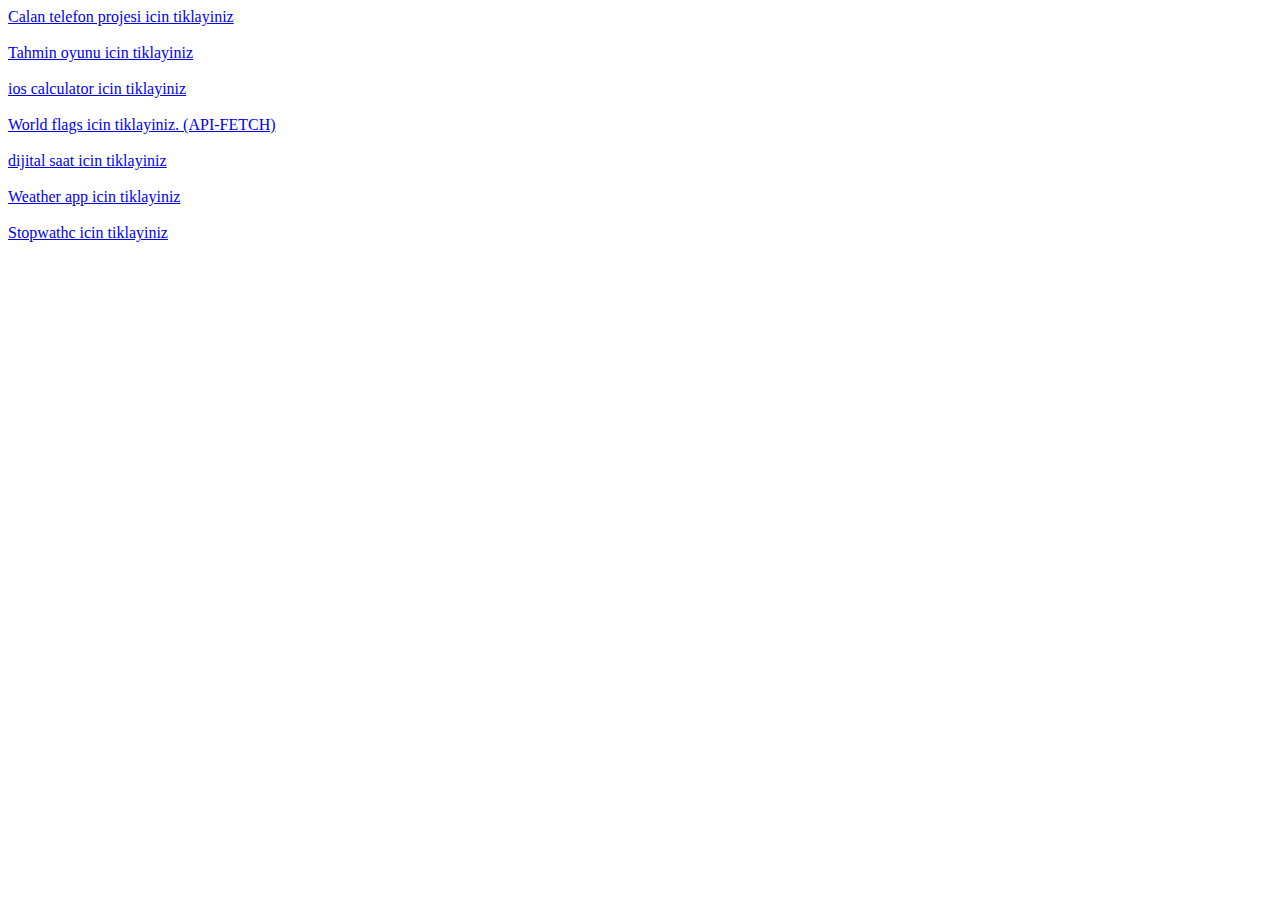
<file: index.html>
<!DOCTYPE html>
<html lang="en">
<head>
    <meta charset="UTF-8">
    <meta http-equiv="X-UA-Compatible" content="IE=edge">
    <meta name="viewport" content="width=device-width, initial-scale=1.0">
    <title>Document</title>
</head>
<body>
    <a href="./19-09-2022 calan telefon/index.html">Calan telefon projesi icin tiklayiniz</a>
    <br><br>
    <a href="./20-09-2020 tahmin-oyunu/index.html">Tahmin oyunu icin tiklayiniz</a>
    <br><br>
    <a href="./ios calculator/ios-calculator.html">ios calculator icin tiklayiniz</a>
    <br><br>
    <a href="./world-flags/index.html">World flags icin tiklayiniz. (API-FETCH)</a>
    <br><br>
    <a href="./js clock/index.html">dijital saat icin tiklayiniz</a>
    <br><br>
    <a href="./weather-app/index.html">Weather app icin tiklayiniz</a>
    <br><br>
    <a href="./stopwatch/index.html">Stopwathc icin tiklayiniz</a>
</body>
</html>
</file>
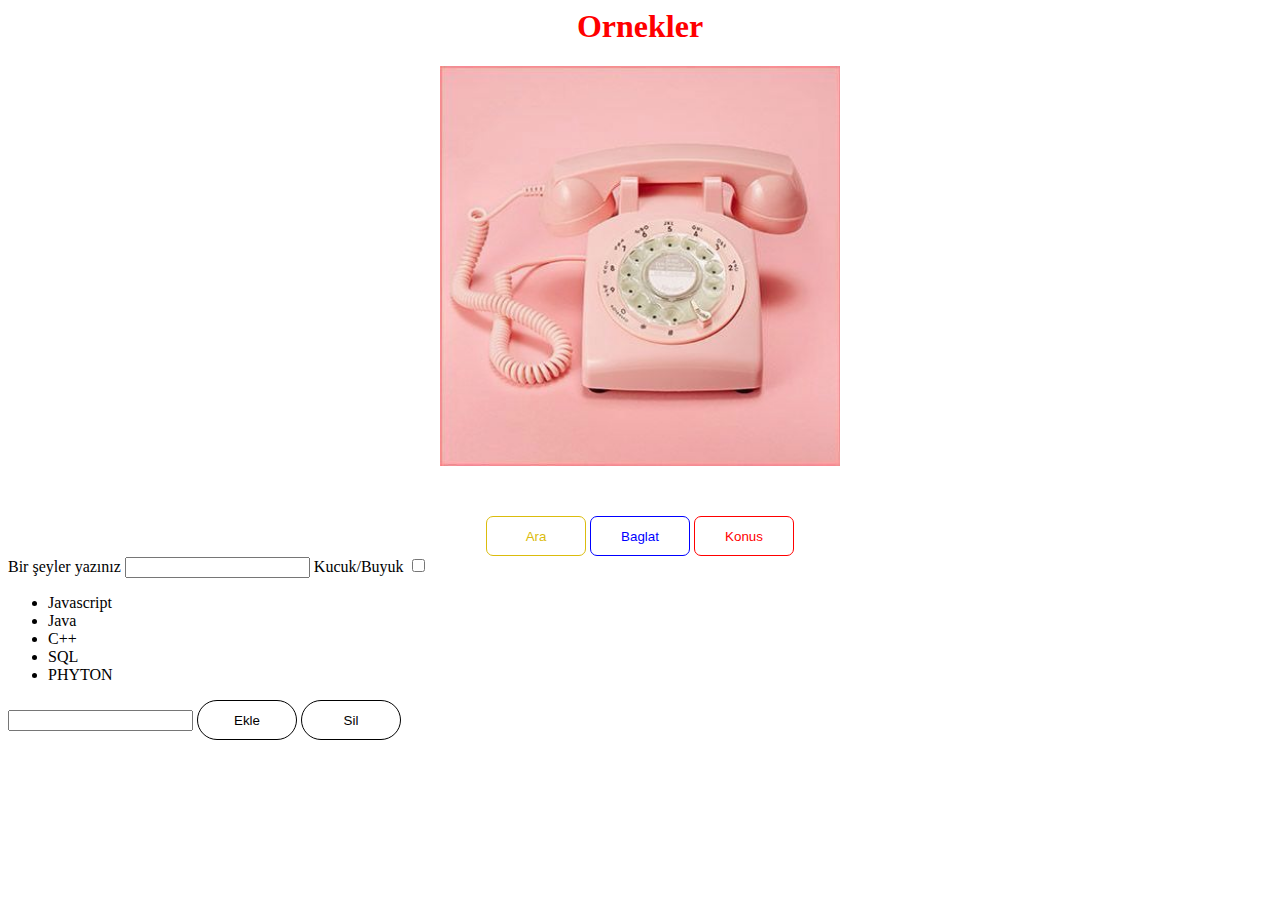
<file: 19-09-2022 calan telefon/index.html>
<html lang="en">
  <head>
    <meta charset="UTF-8" />
    <meta http-equiv="X-UA-Compatible" content="IE=edge" />
    <meta name="viewport" content="width=device-width, initial-scale=1.0" />
   
    <title>DOM Ornek</title>
     <link rel="stylesheet" href="css/style.css" />
       <link
      href="https://cdn.jsdelivr.net/npm/bootstrap@5.1.3/dist/css/bootstrap.min.css"
      rel="stylesheet"
      integrity="sha384-1BmE4kWBq78iYhFldvKuhfTAU6auU8tT94WrHftjDbrCEXSU1oBoqyl2QvZ6jIW3"
      crossorigin="anonymous"
    />
  </head>
  <body>
   
     

     <div class="container">
      <h1 >Ornekler</h1>
      <div class="img-div"><img class="imgs" src="./img/img2.jpg" alt=""></div>
      <div class="buttons">
        <audio id="calma-sesi" src="./img/retro-ringtone .mp3"></audio>
        <button class="ara">Ara</button>
        <button class="baglat">Baglat</button>
        <button class="konus">Konus</button>
      </div>
     </div>
    

     <div class="input-div">

  <label for="textbox">Bir şeyler yazınız</label>
  <input type="text" class="textbox" value="">
  <label for="checkbox">Kucuk/Buyuk</label>
  <input type="checkbox" class="checkbox">
</div>
</main>
         
<section class="mb-5 ms-3">
<ul>
  <li>Javascript</li>
  <li>Java</li>
  <li>C++</li>
  <li>SQL</li>
  <li>PHYTON</li>
</ul>
<div>
  <input class="dil me-1 ms-1" type="text">
  <button class="ekle btn btn-success me-1">Ekle</button>
  <button class="sil btn btn-danger" >Sil</button>
  <h1></h1>
</div>

</section>



        
 

    <script src="app.js"></script>
  </body>
</html>
</file>
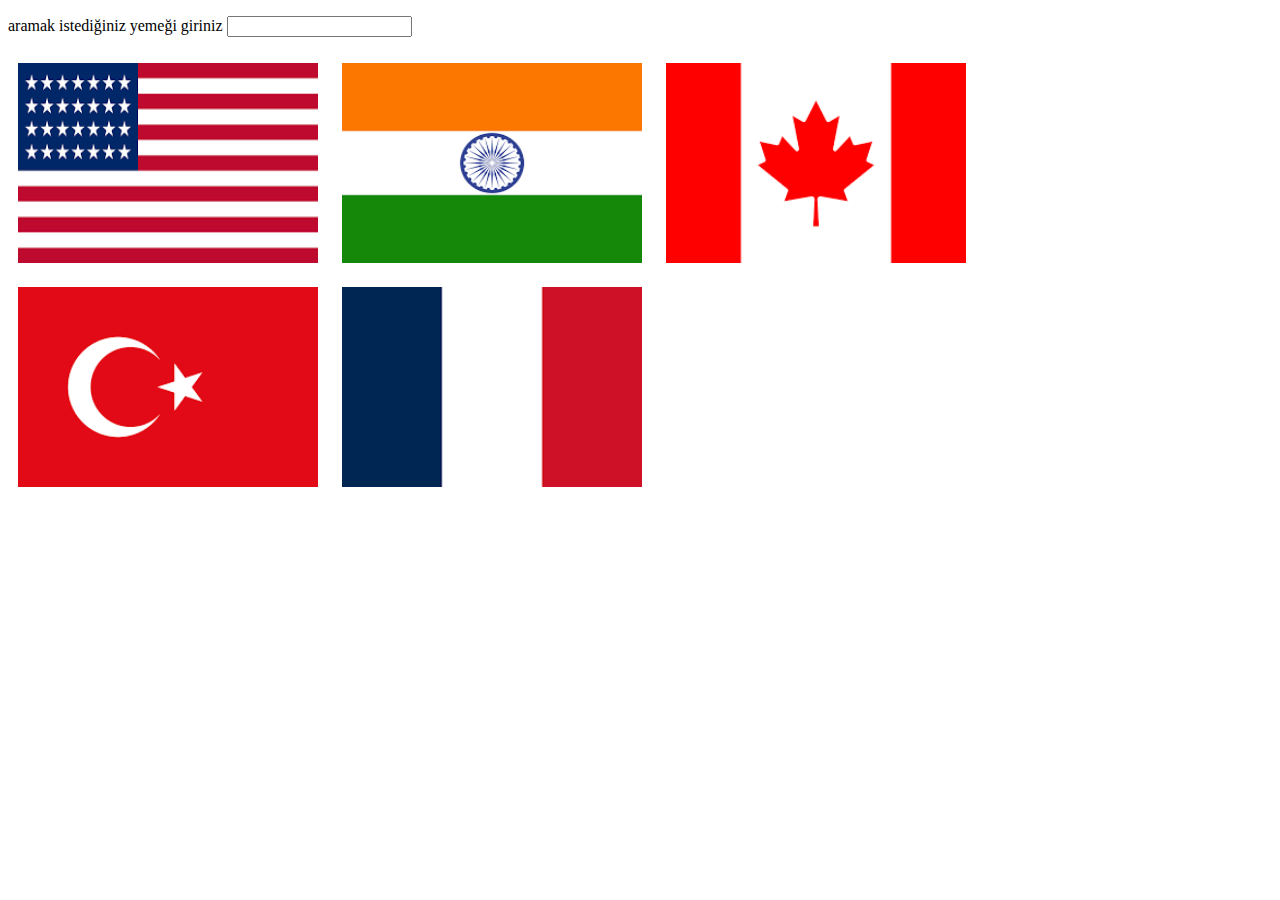
<file: group project/index.html>
<!DOCTYPE html>
<html lang="en">
  <head>
    <meta charset="UTF-8" />
    <meta http-equiv="X-UA-Compatible" content="IE=edge" />
    <meta name="viewport" content="width=device-width, initial-scale=1.0" />
    <title>Document</title>
    <link
      href="https://cdn.jsdelivr.net/npm/bootstrap@5.1.3/dist/css/bootstrap.min.css"
      rel="stylesheet"
      integrity="sha384-1BmE4kWBq78iYhFldvKuhfTAU6auU8tT94WrHftjDbrCEXSU1oBoqyl2QvZ6jIW3"
      crossorigin="anonymous"
    />
  </head>
  <style> 
  img{
    width: 300px;
    height: 200px;
    margin:10px
  }
  </style>
  <body class="homepage">
    
      <p class="text-center pt-5 ">
        <label  for="ara">aramak istediğiniz yemeği giriniz</label>
        <input class="form-control" type="text" id="ara" />
      </p>

      <div class="container">
        <div class="row food"></div>
      </div>
      <!-- <div class="row flag">
      </div> -->
      
     
      
        
     
        <img id="American" class="ülke" src="./images/abd.png" alt="" />
        <img id="Indian" class="ülke" src="./images/india.png" alt="" />
        <img id="Canadian" class="ülke" src="./images/canada.png" alt="" />
        <img id="Turkish" class="ülke"  src="./images/tr.png" alt="" />
        <img id="French" class="ülke" src="./images/fransa.png" alt="" />
     
    

    <script src="./app.js"></script>
  </body>
</html>
</file>
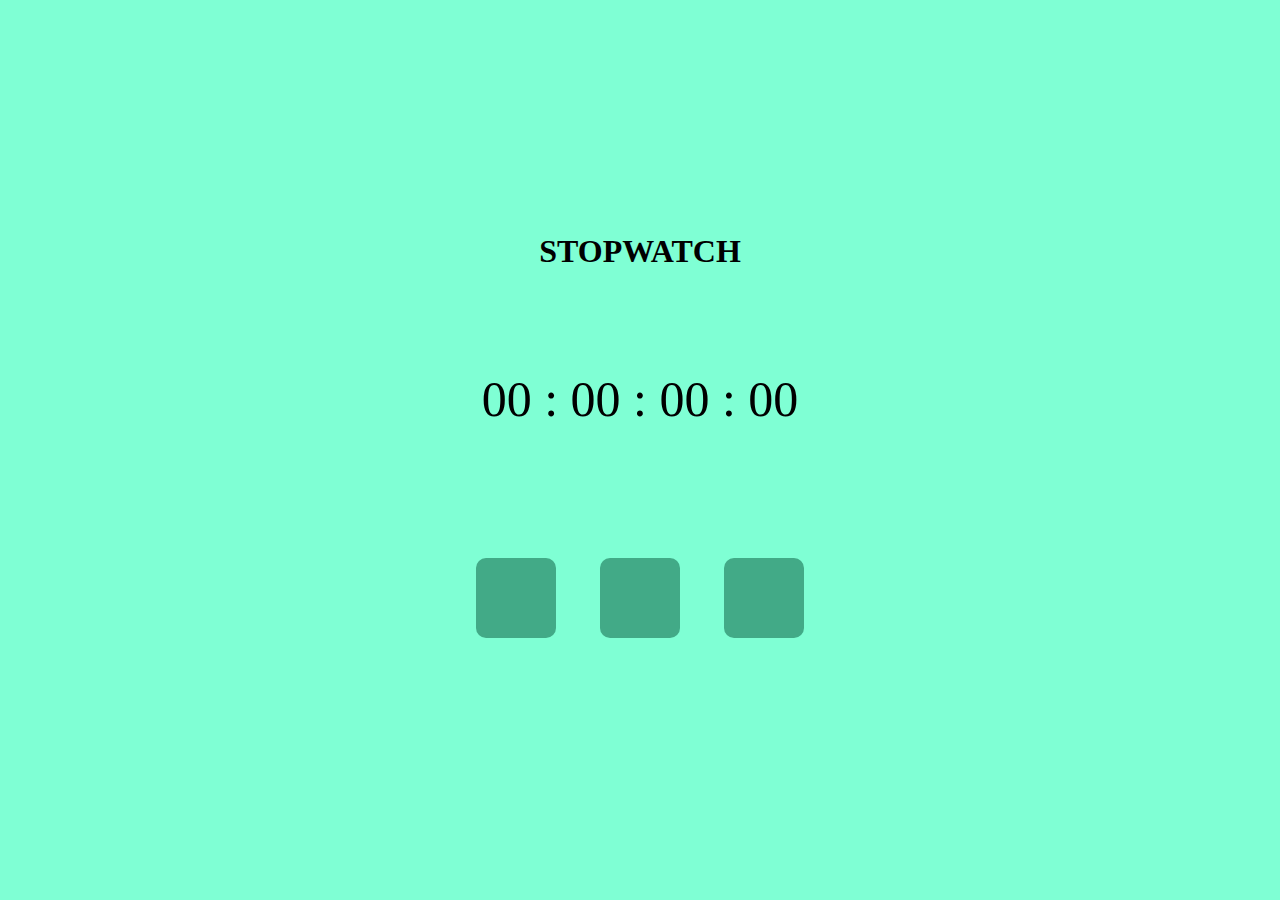
<file: stopwatch/index.html>
<!DOCTYPE html>
<html lang="en">
  <head>
    <meta charset="UTF-8" />
    <meta http-equiv="X-UA-Compatible" content="IE=edge" />
    <meta name="viewport" content="width=device-width, initial-scale=1.0" />
    <title>Stopwatch</title>
    <link rel="stylesheet" href="./style.css" />
    <link
      rel="stylesheet"
      href="https://cdnjs.cloudflare.com/ajax/libs/font-awesome/6.2.0/css/all.min.css"
      integrity="sha512-xh6O/CkQoPOWDdYTDqeRdPCVd1SpvCA9XXcUnZS2FmJNp1coAFzvtCN9BmamE+4aHK8yyUHUSCcJHgXloTyT2A=="
      crossorigin="anonymous"
      referrerpolicy="no-referrer"
    />
  </head>
  <body>
    <div class="container">
        <div>
    <h1>STOPWATCH</h1>
    <div class="screen">
        <span class="hours">00</span>
        <span>:</span>
        <span class="minutes">00</span>
        <span>:</span>
            <span class="seconds">00</span>
            <span>:</span>
            <span class="milliseconds">00</span>
        </span></div>

    <div class="buttons">
      <button class="start"><i class="fa-sharp fa-solid fa-play"></i></button>
      <button class="pause"><i class="fa-sharp fa-solid fa-pause"></i></button>
      <button class="stop"><i class="fa-sharp fa-solid fa-stop"></i></button>
    </div>
    </div>
    </div>

    <script src="./app.js"></script>
  </body>
</html>
</file>
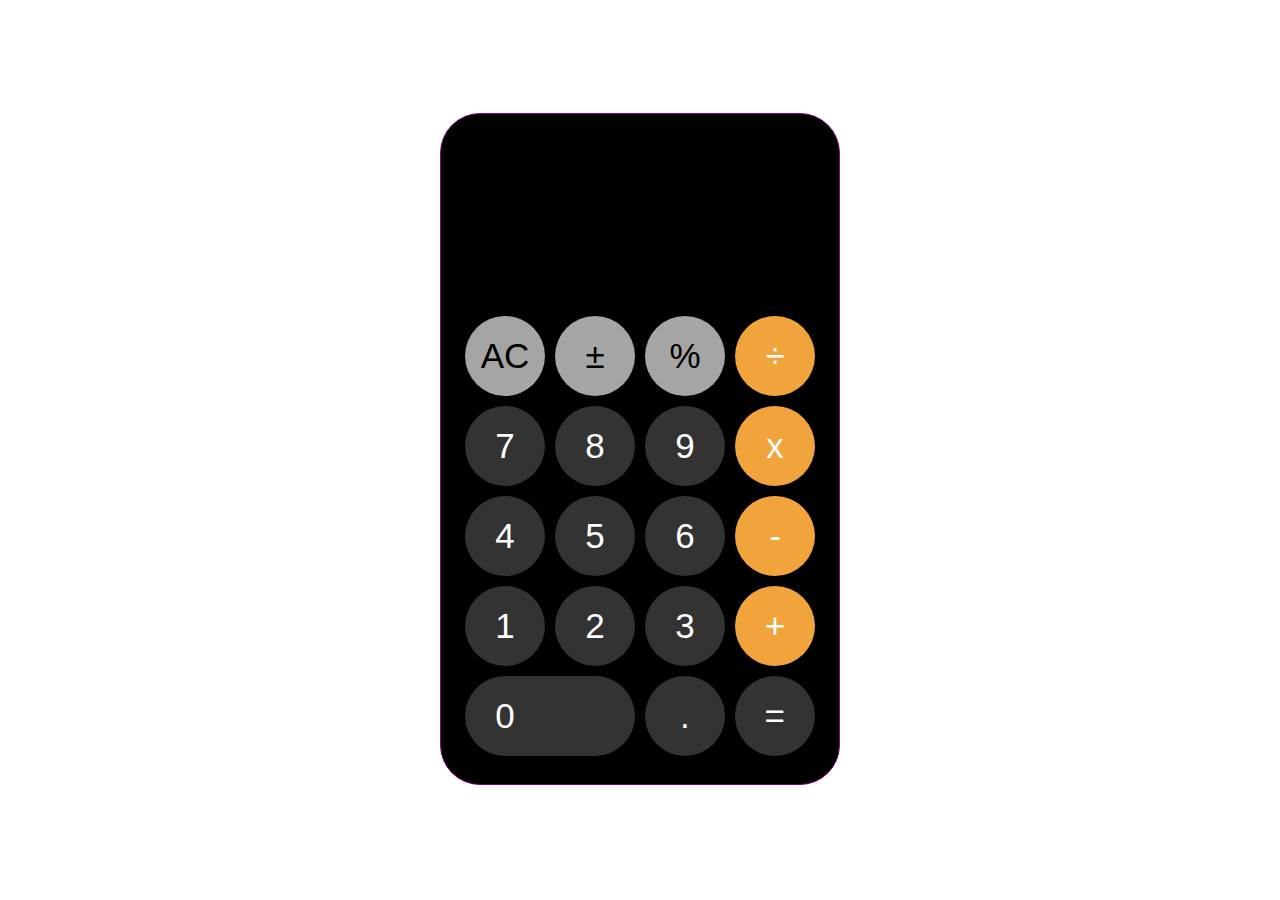
<file: ios calculator/ios-calculator.html>
<!DOCTYPE html>
<html lang="en">
<head>
    <meta charset="UTF-8">
    <meta http-equiv="X-UA-Compatible" content="IE=edge">
    <meta name="viewport" content="width=device-width, initial-scale=1.0">
    <title>Ios-calculator</title>
    <link rel="stylesheet" href="./css/ios-calculator.css">
</head>
<body>
    <div class="mid-on-body">
<div class="container">

    
    <div class="screen1"></div>
    <div class="screenOperator"></div>
    <div class="screen2"></div>
    <div class="calculator">

    <div class="row first">
    <div class="buttons ac">AC</div>
    <div class="buttons plus-minus">±</div>
    <div class="buttons perc">%</div>
    <div class="buttons orange">÷</div>
    </div>

    <div class="row second">
    <div class="buttons numbers number7">7</div>
    <div class="buttons numbers number8">8</div>
    <div class="buttons numbers number9">9</div>
    <div class="buttons orange">x</div>
    </div>

    <div class="row third">
    <div class="buttons numbers number4">4</div>
    <div class="buttons numbers number5">5</div>
    <div class="buttons numbers number6">6</div>
    <div class="buttons orange">-</div>
    </div>

    <div class="row fourth">
    <div class="buttons numbers number1">1</div>
    <div class="buttons numbers number2">2</div>
    <div class="buttons numbers number3">3</div>
    <div class="buttons orange">+</div>
    </div>
    
    <div class="row fifth">
    <div class="buttons long number0 numbers">0</div>
    <div class="buttons numbers dot">.</div>
    <div style="background-color: rgb(51,51,51); ;" class="buttons equal">=</div>
    </div>


</div>
</div>




<script src="./app.js"></script>
</body>
</html>
</file>
<file: 19-09-2022 calan telefon/css/style.css>
.container{
    text-align: center;
}

h1{
    color: red;
}
.buttons{
    margin-top: 50px;
    
}

button{
    width: 100px;
    height: 40px;
    background-color: white;
    border: 1px solid;
    border-radius: 30px;

}

.img-div img{
    width: 400px;
    height: 400px;
}

.ara{
    border-radius: 7px;
    border-color: rgb(219, 188, 13);
    color: rgb(219, 188, 13);
}

.baglat{
    border-radius: 7px;
    border-color: blue;
    color: blue;
}

.konus{
    border-radius: 7px;
    border-color: red;
    color: red;
}
</file>
<file: stopwatch/style.css>
*{
    margin: 0;
    padding:0;
    box-sizing: border-box;
}

.container{
    height: 100vh;
    display: flex;
    justify-content: center;
    align-items: center;
    background-color: aquamarine;
}

h1{
    text-align: center;
    background-color: aquamarine;
    padding: 50px;
}

.screen{
    text-align:center;
    font-size: 50px;
    padding: 50px;
    background-color: aquamarine;
}

.buttons{
    text-align: center;
   margin: 60px;
    background-color: aquamarine;
}

.buttons button{
    width: 80px;
    height: 80px;
    border:none;
    margin: 20px;
    border-radius: 10px;
    background-color: rgb(66, 170, 135);
}

button:hover {
  animation: shake 0.82s cubic-bezier(.36, .07, .19, .97) both;
  transform: translate3d(0, 0, 0);
  backface-visibility: hidden;
  perspective: 1000px;
}

@keyframes shake {
  10%,
  90% {
    transform: translate3d(-1px, 0, 0);
  }
  20%,
  80% {
    transform: translate3d(2px, 0, 0);
  }
  30%,
  50%,
  70% {
    transform: translate3d(-4px, 0, 0);
  }
  40%,
  60% {
    transform: translate3d(4px, 0, 0);
  }
}
</file>
<file: ios calculator/css/ios-calculator.css>
*{
    font-family: Arial, Helvetica, sans-serif;
}

.mid-on-body{
    width: 100%;
    height: auto;

    height: 98vh;
    display: flex;
    justify-content: center;
    align-items: center;
}


.container{
    box-sizing: border-box;
    background-color: black;
    width: 25rem;
    height: 42rem;
    display: grid;
    color: white;
    align-items:flex-end;
    justify-content: center; 
    border-radius: 40px;
    border: 1px solid purple;
}

 .calculator{
   
  
   height: 28rem;
   width: 100%;
   padding-bottom: 30px;
   
 }
/* row{
    
    display: grid;
   grid-template-columns: 20% 20% 20% 20%;
   grid-template-rows: max-content;
    border: 2px solid purple;
    height: 5rem;
    
}

.buttons{
   text-align: center;
    
}  */

.row{
    display: flex;
    justify-content: center;
    width: 100%;
    height: 5rem;
    
    margin-top: 10px;
    
    
}

.buttons{
    width: 5rem;
    height: 5rem;
    font-size: 35px;
    border-radius: 50px;
    display: flex;
    justify-content: center;
    align-items: center;
    margin:0px 5px;
    
    
}

.ac{
    background-color: rgb(165,165,165);
    color: black;
}
.plus-minus{
    background-color: rgb(165,165,165);
    color: black;
}
.perc{
    background-color: rgb(165,165,165);
    color: black;
}

.orange{
    background-color: rgb(241,163,60);
}

.numbers{
    background-color: rgb(51,51,51);
}

.long{
    width: 10.6rem;
    background-color: rgb(51,51,51);
    display: flex;
    justify-content: left;
    text-indent: 30px;
}


.buttons:hover{
    cursor:pointer;
    filter: brightness(40%);
}


.screen1{
    display: flex;
   justify-content: end;
    font-size: 20px;
    
}

.screenOperator{
display: flex;
   justify-content: end;
    font-size: 15px;
    
}

.screen2{
   display: flex;
   justify-content: end;
    font-size: 30px;
    
    
}


.block{
    pointer-events: none;
    
}
</file>
